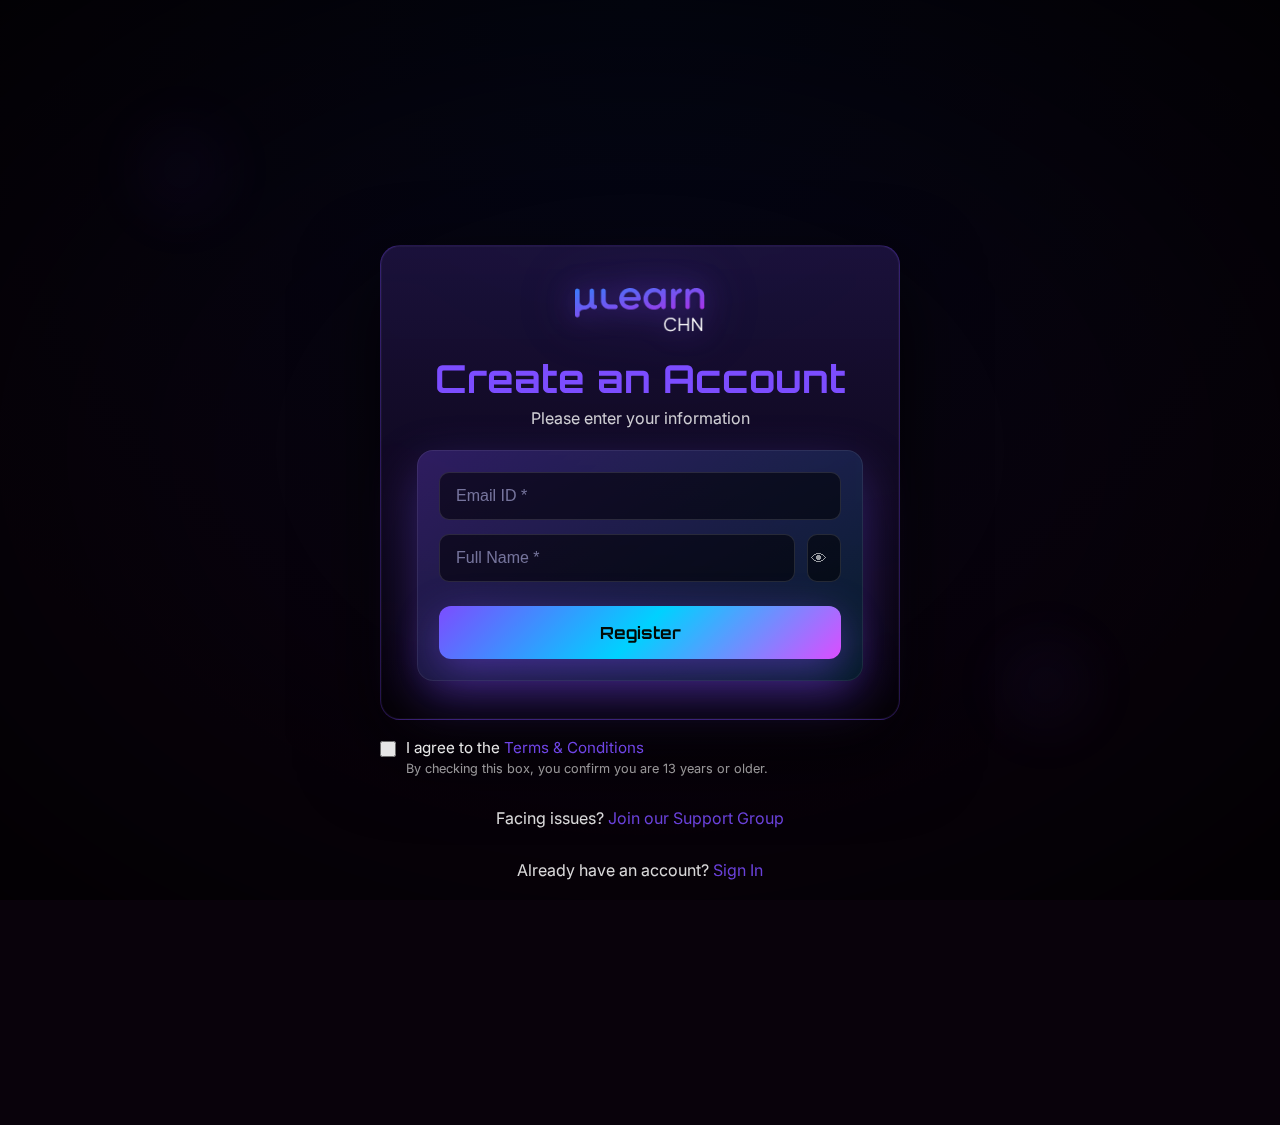
<file: join.html>
<!DOCTYPE html>
<html lang="en">
<head>
<meta charset="UTF-8" />
<meta name="viewport" content="width=device-width, initial-scale=1.0" />
<title>Join µLearn — Create Account</title>

<link href="https://fonts.googleapis.com/css2?family=Orbitron:wght@400;600;800&family=Inter:wght@300;400;600&display=swap" rel="stylesheet">

<style>
/* ===== RESET ===== */
* {
  box-sizing: border-box;
  margin: 0;
  padding: 0;
}

body {
  min-height: 125vh;
  font-family: 'Inter', sans-serif;
  background: radial-gradient(circle at top, #030614, #09020b 65%);
  color: #ffffff;
  display: flex;
  align-items: center;
  justify-content: center;
  overflow-x: hidden;
}

/* ===== VIGNETTE ===== */
body::after {
  content: "";
  position: fixed;
  inset: 0;
  pointer-events: none;
  background: radial-gradient(ellipse at center, transparent 40%, rgba(0,0,0,.65) 100%);
  z-index: 1;
}

/* ===== AMBIENT ===== */
.ambient {
  position: fixed;
  inset: 0;
  z-index: 0;
  pointer-events: none;
}

.orb {
  position: absolute;
  width: 160px;
  height: 160px;
  border-radius: 50%;
  background: radial-gradient(circle, rgba(124,77,255,.35), transparent 70%);
  filter: blur(22px);
  opacity: .18;
  animation: drift 28s ease-in-out infinite;
}

.orb.one { top: 10%; left: 8%; }
.orb.two { bottom: 15%; right: 12%; animation-duration: 36s; }

@keyframes drift {
  0%,100% { transform: translateY(0); }
  50% { transform: translateY(-40px); }
}

/* ===== PAGE WRAP ===== */
.page-wrap {
  position: relative;
  z-index: 2;
  width: 100%;
  max-width: 520px;
}

/* ===== AUTH CARD ===== */
.auth-wrapper {
  padding: 42px 36px 38px;
  border-radius: 20px;

  background:
    linear-gradient(
      180deg,
      rgba(124,77,255,.18),
      rgba(0,0,0,.55)
    );

  backdrop-filter: blur(16px);
  border: 1px solid rgba(124,77,255,.28);
  box-shadow:
    0 30px 80px rgba(0,0,0,.75),
    inset 0 0 0 1px rgba(255,255,255,.04);

  display: flex;
  flex-direction: column;
  align-items: center;
}

/* ===== LOGO ===== */
.halo-hero {
  display: flex;
  justify-content: center;
  margin-bottom: 22px;
}

.halo-hero img {
  width: 130px;
  display: block;
  filter:
    drop-shadow(0 0 14px rgba(124,77,255,.45))
    drop-shadow(0 0 28px rgba(124,77,255,.25));
}

/* ===== HEADER ===== */
.auth-header {
  text-align: center;
  margin-bottom: 22px;
}

.auth-header h1 {
  font-family: Orbitron;
  font-size: 2.4rem;
  color: #7C4DFF;
  margin-bottom: 6px;
}

.auth-header p {
  opacity: .8;
}

/* ===== FORM SHELL (PROMINENT BOX) ===== */
.form-shell {
  width: 100%;
  padding: 22px;
  border-radius: 16px;

  background:
    linear-gradient(
      135deg,
      rgba(124,77,255,.28),
      rgba(0,209,255,.12)
    );

  box-shadow:
    inset 0 0 0 1px rgba(255,255,255,.08),
    0 20px 50px rgba(124,77,255,.35);
}

/* ===== FORM ===== */
.auth-form {
  display: grid;
  gap: 14px;
}

.auth-form input {
  width: 100%;
  padding: 14px 16px;
  border-radius: 10px;
  border: 1px solid rgba(255,255,255,.12);
  background: rgba(0,0,0,.55);
  color: #dfcaff;
  font-size: 1rem;
}

.auth-form input::placeholder {
  color: rgba(202,203,255,.55);
}

.auth-form input:focus {
  outline: none;
  border-color: #7C4DFF;
  box-shadow: 0 0 0 2px rgba(124,77,255,.25);
}

.row {
  display: flex;
  gap: 12px;
}

.password-wrap {
  position: relative;
  flex: 1;
}

.password-wrap span {
  position: absolute;
  right: 14px;
  top: 50%;
  transform: translateY(-50%);
  opacity: .6;
}

/* ===== BUTTON ===== */
.primary-btn {
  margin-top: 10px;
  padding: 16px;
  border-radius: 12px;
  border: none;
  background: linear-gradient(135deg,#7C4DFF,#00D1FF,#db4dff);
  color: #020b06;
  font-family: Orbitron;
  font-weight: 700;
  font-size: 1.05rem;
  cursor: pointer;
  box-shadow: 0 12px 40px rgba(124,77,255,.45);
  transition: transform .2s ease, box-shadow .2s ease;
}

.primary-btn:hover {
  transform: translateY(-2px);
  box-shadow: 0 20px 60px rgba(124,77,255,.55);
}

/* ===== LEGAL ===== */
.legal {
  margin-top: 18px;
  font-size: .95rem;
  opacity: .9;
}

.legal label {
  display: flex;
  gap: 10px;
  align-items: flex-start;
}

.legal input {
  width: 16px;
  height: 16px;
  margin-top: 3px;
  accent-color: #7C4DFF;
}

.legal a {
  color: #7C4DFF;
  text-decoration: none;
}

.legal small {
  display: block;
  opacity: .65;
  margin-top: 4px;
}

/* ===== SUPPORT ===== */
.support,
.signin {
  text-align: center;
  margin-top: 12px;
  padding-top: 20px;

  opacity: .85;
}

.support a,
.signin a {
  color: #7C4DFF;
  text-decoration: none;
}

/* ===== RESPONSIVE ===== */
@media (max-width: 520px) {
  .row { flex-direction: column; }
}
</style>
</head>

<body>

<div class="ambient">
  <span class="orb one"></span>
  <span class="orb two"></span>
</div>

<div class="page-wrap">

  <div class="auth-wrapper">

    <div class="halo-hero">
      <img src="purplemu.png" alt="µLearn Logo">
    </div>

    <div class="auth-header">
      <h1>Create an Account</h1>
      <p>Please enter your information</p>
    </div>

    <div class="form-shell">
      <form class="auth-form">
        <input type="email" placeholder="Email ID *" required>

        <div class="row">
          <input type="text" placeholder="Full Name *" required>
          <div class="password-wrap">
            <input type="password" placeholder="Password *" required>
            <span>👁</span>
          </div>
        </div>

        <button class="primary-btn" type="submit">Register</button>
      </form>
    </div>

  </div>

  <div class="legal">
    <label>
      <input type="checkbox" required>
      <span>
        I agree to the <a href="https://mulearn.org/termsandconditions">Terms & Conditions</a>
        <small>By checking this box, you confirm you are 13 years or older.</small>
      </span>
    </label>
  </div>

  <p class="support">
    Facing issues? <a href="https://chat.whatsapp.com/La3nY4AVQsR0ndrwk4wN7v">Join our Support Group</a>
  </p>

  <p class="signin">
    Already have an account? <a href="https://app.mulearn.org/login">Sign In</a>
  </p>

</div>

</body>
</html>
</file>
